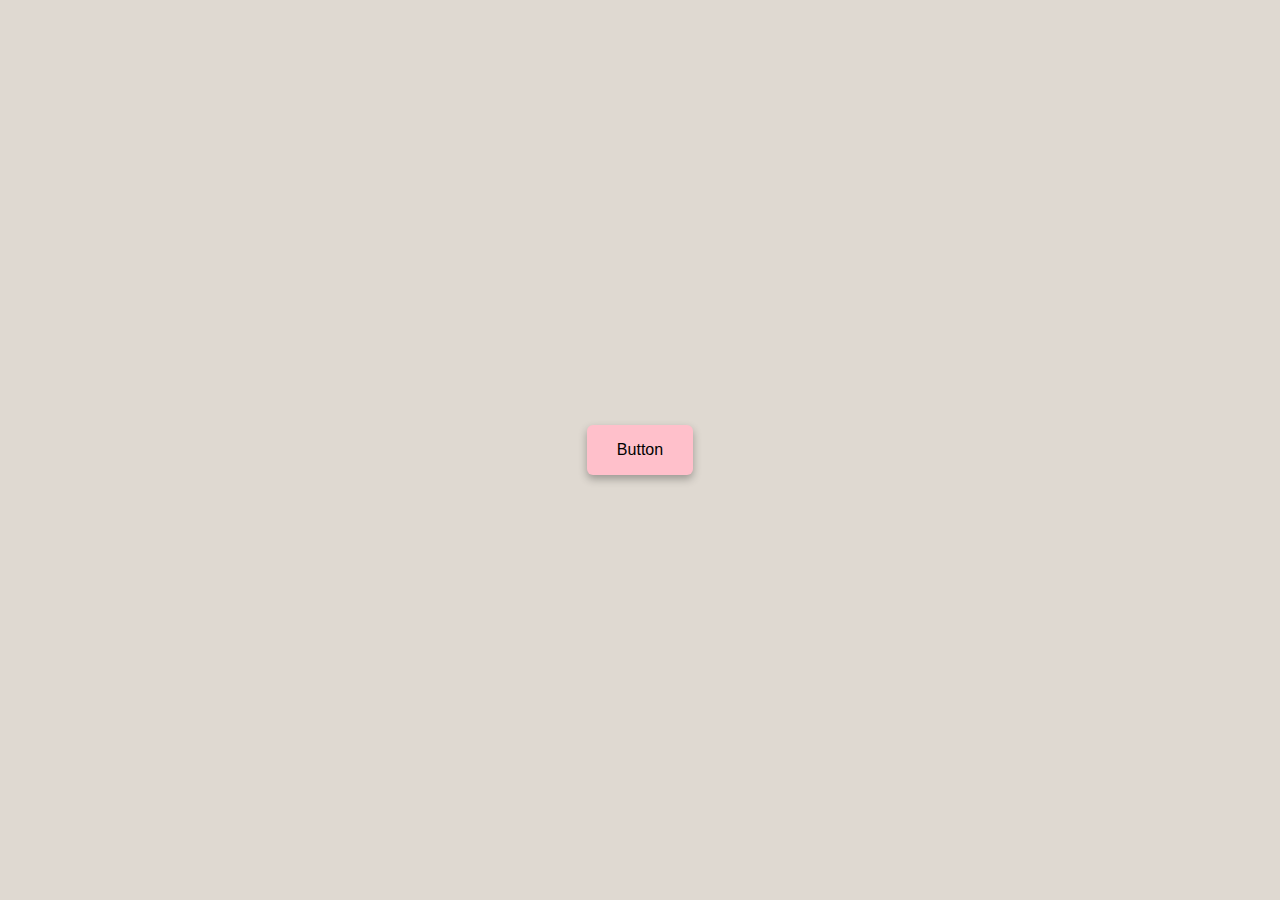
<file: Button_animation/index.html>
<!DOCTYPE html>
<html lang="en">
<head>
    <meta charset="UTF-8">
    <meta name="viewport" content="width=device-width, initial-scale=1.0">
    <title>Button Ripple Effect</title>
    <link rel="stylesheet" href="style.css">
</head>
<body>
 <a href="#" class="btn"><Span >Button</Span></a>

 <script src="script.js"></script>  
</body>
</html>
</file>
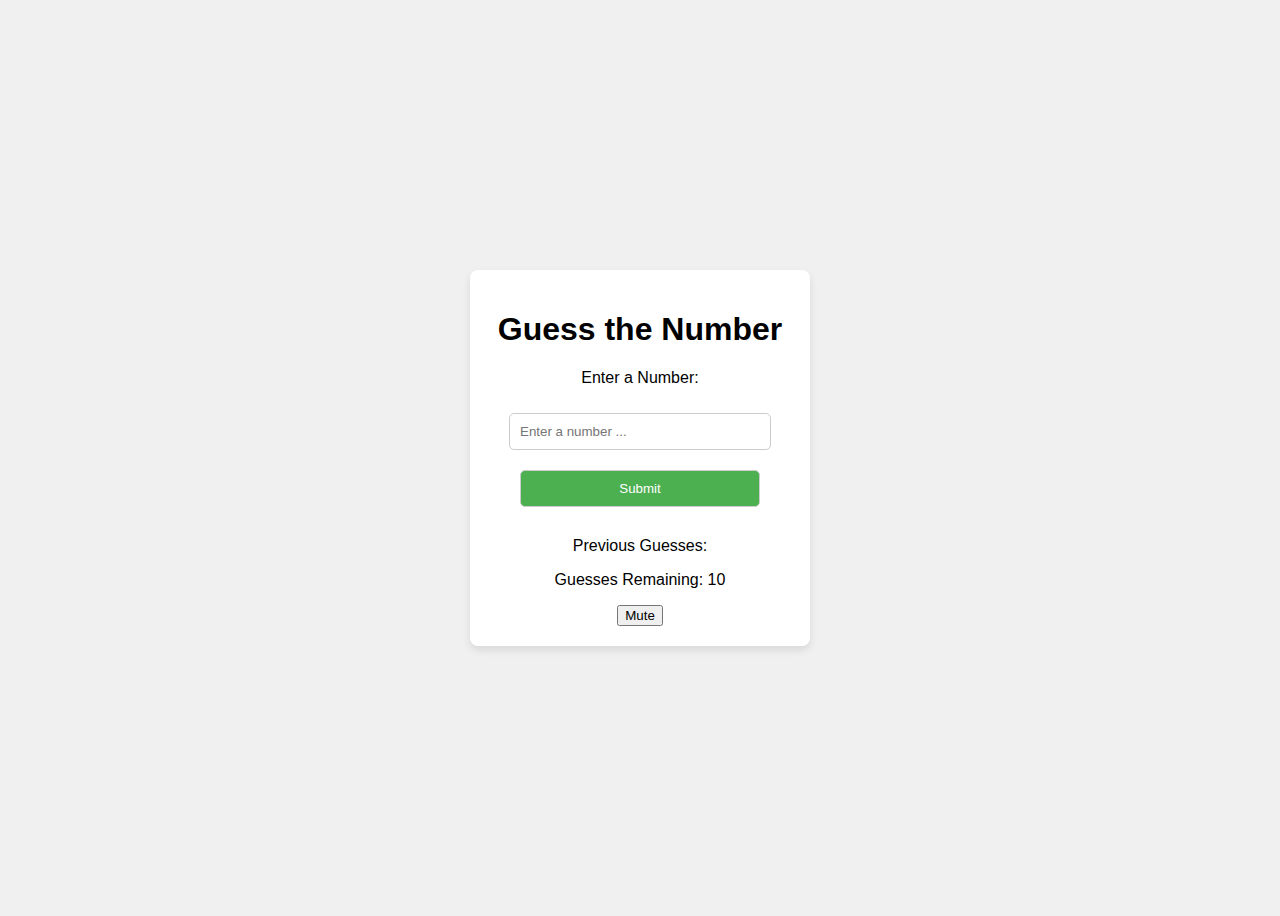
<file: Guess the Number/index.html>
<!DOCTYPE html>
<html lang="en">
  <head>
    <meta charset="UTF-8" />
    <meta name="viewport" content="width=device-width, initial-scale=1.0" />
    <title>Guess the Number</title>
    <link rel="stylesheet" href="style.css" />
    <!-- Linking to the external CSS file -->
  </head>
  <body>
    <div class="container">
      <h1>Guess the Number</h1>

      <p>Enter a Number:</p>
      <input type="text" placeholder="Enter a number ..." id="guessField" />
      <input type="submit" id="subt" value="Submit" />
      <div class="resultParas">
        <p>Previous Guesses: <span class="guesses"></span></p>
        <p>Guesses Remaining: <span class="lastResult">10</span></p>
        <p class="lowOrHigh"></p>
      </div>
      <button id="muteButton">Mute</button>
    </div>
    <audio id="backgroundMusic" loop>
      <source src="game.mp3" type="audio/mp3" />
    </audio>
    <audio id="correctGuessSound">
      <source src="win.mp3" type="audio/mp3" />
    </audio>
    <audio id="wrongGuessSound">
      <source src="wrong.mp3" type="audio/mp3" />
    </audio>
    <script src="script.js"></script>
    <!-- Linking to the external JavaScript file -->
  </body>
</html>
</file>
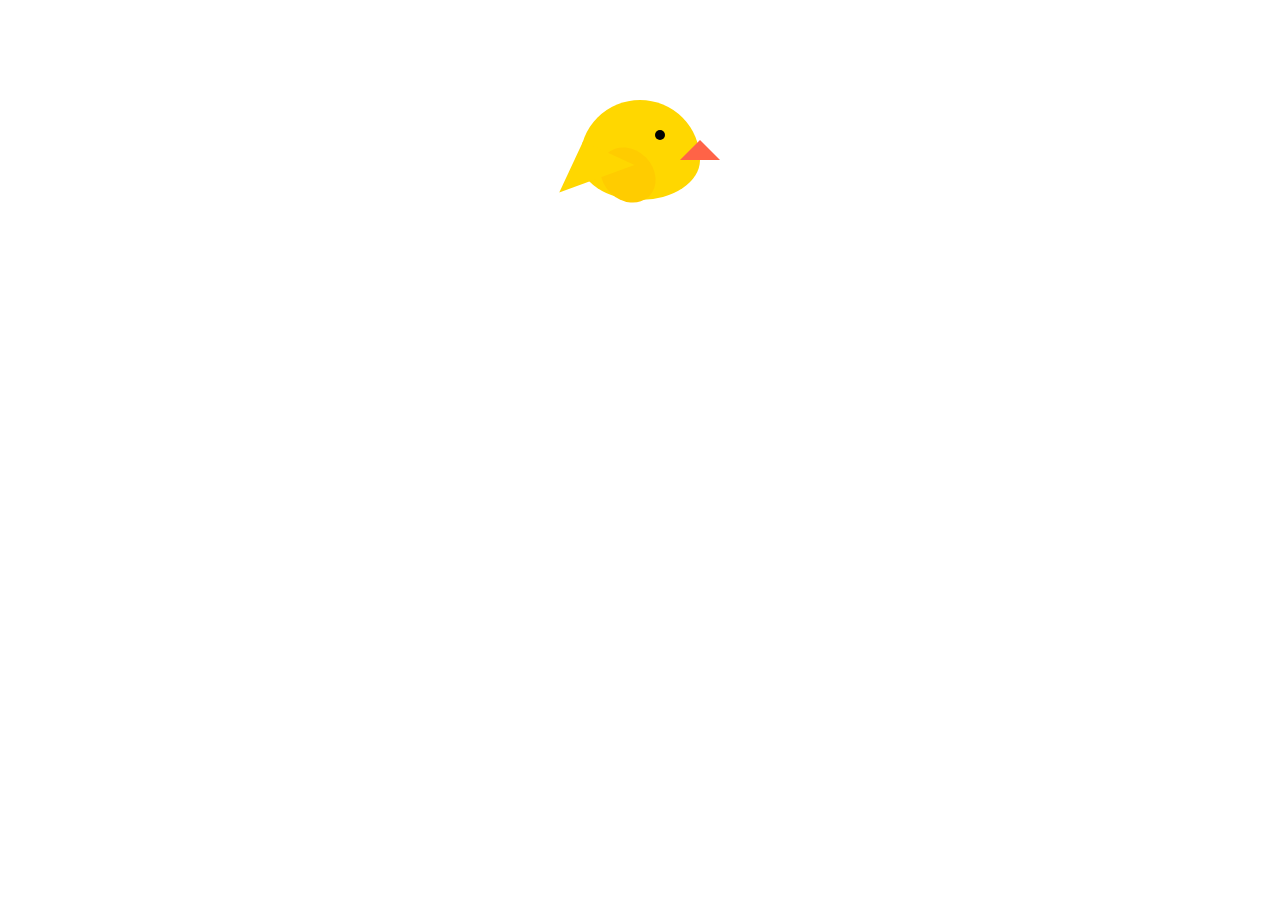
<file: Insta/index.html>
<!DOCTYPE html>
<html lang="en">
<head>
    <meta charset="UTF-8">
    <meta name="viewport" content="width=device-width, initial-scale=1.0">
    <title>CSS Bird</title>
    <style>
        .bird {
            position: relative;
            width: 120px;
            height: 100px;
            background-color: #ffd700; /* Bird body color */
            border-radius: 50% 50% 50% 50% / 60% 60% 40% 40%;
            margin: 100px auto;
        }

        /* Bird's wing */
        .bird::before {
            content: '';
            position: absolute;
            top: 50%;
            left: 15%;
            width: 60px;
            height: 50px;
            background-color: #ffcc00;
            border-radius: 50%;
            transform: rotate(45deg);
        }

        /* Bird's beak */
        .beak {
            position: absolute;
            top: 40%;
            left: 100px;
            width: 0;
            height: 0;
            border-left: 20px solid transparent;
            border-right: 20px solid transparent;
            border-bottom: 20px solid #ff6347; /* Beak color */
        }

        /* Bird's eye */
        .eye {
            position: absolute;
            top: 30%;
            left: 75px;
            width: 10px;
            height: 10px;
            background-color: black;
            border-radius: 50%;
        }

        /* Bird's tail */
        .tail {
            position: absolute;
            bottom: 20px;
            left: -30px;
            width: 0;
            height: 0;
            border-left: 40px solid transparent;
            border-right: 40px solid transparent;
            border-bottom: 40px solid #ffd700; /* Same as bird body color */
            transform: rotate(-20deg);
        }
    </style>
</head>
<body>
    <div class="bird">
        <div class="beak"></div>
        <div class="eye"></div>
        <div class="tail"></div>
    </div>
</body>
</html>
</file>
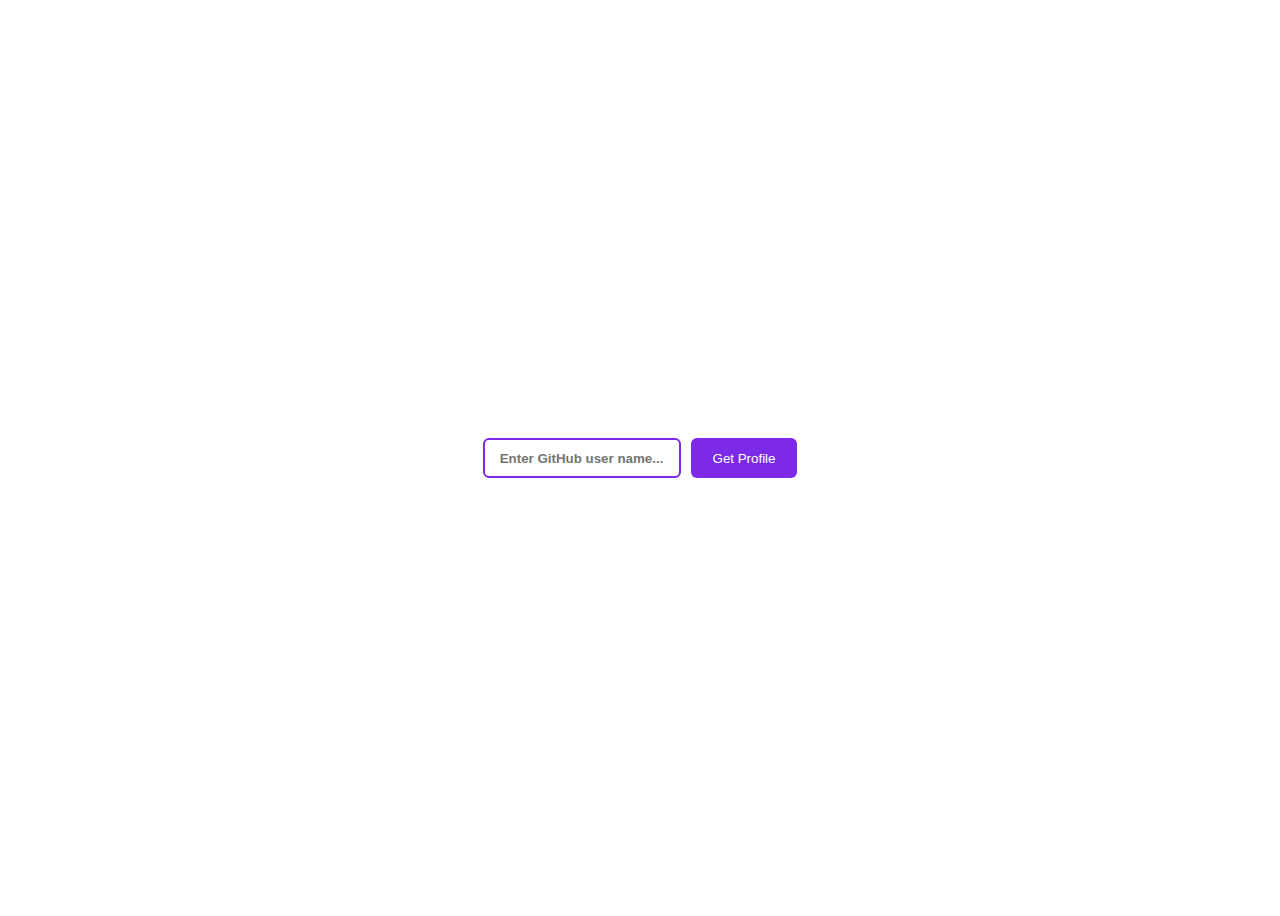
<file: ProfileCard/index.html>
<!DOCTYPE html>
<html lang="en">
  <head>
    <meta charset="UTF-8" />
    <meta name="viewport" content="width=device-width, initial-scale=1.0" />
    <title>GitHub Profile Card</title>
    <link rel="stylesheet" href="style.css" />
  </head>
  <body>
    <div class="mainContainer">
      <div class="inputContainer">
        <input
          type="text"
          id="username"
          placeholder="Enter GitHub user name..."
        />
        <button id="button" onclick="getUserData()">Get Profile</button>
      </div>
      <div id="userInfo">
        <div class="card">
          <div id="img"></div>
          <div>
            <p id="Name"></p>
            <p id="Bio"></p>
            <p id="followers"></p>
            <p id="Repo"></p>
          </div>
        </div>
      </div>
    </div>
    <script src="script.js"></script>
  </body>
</html>
</file>
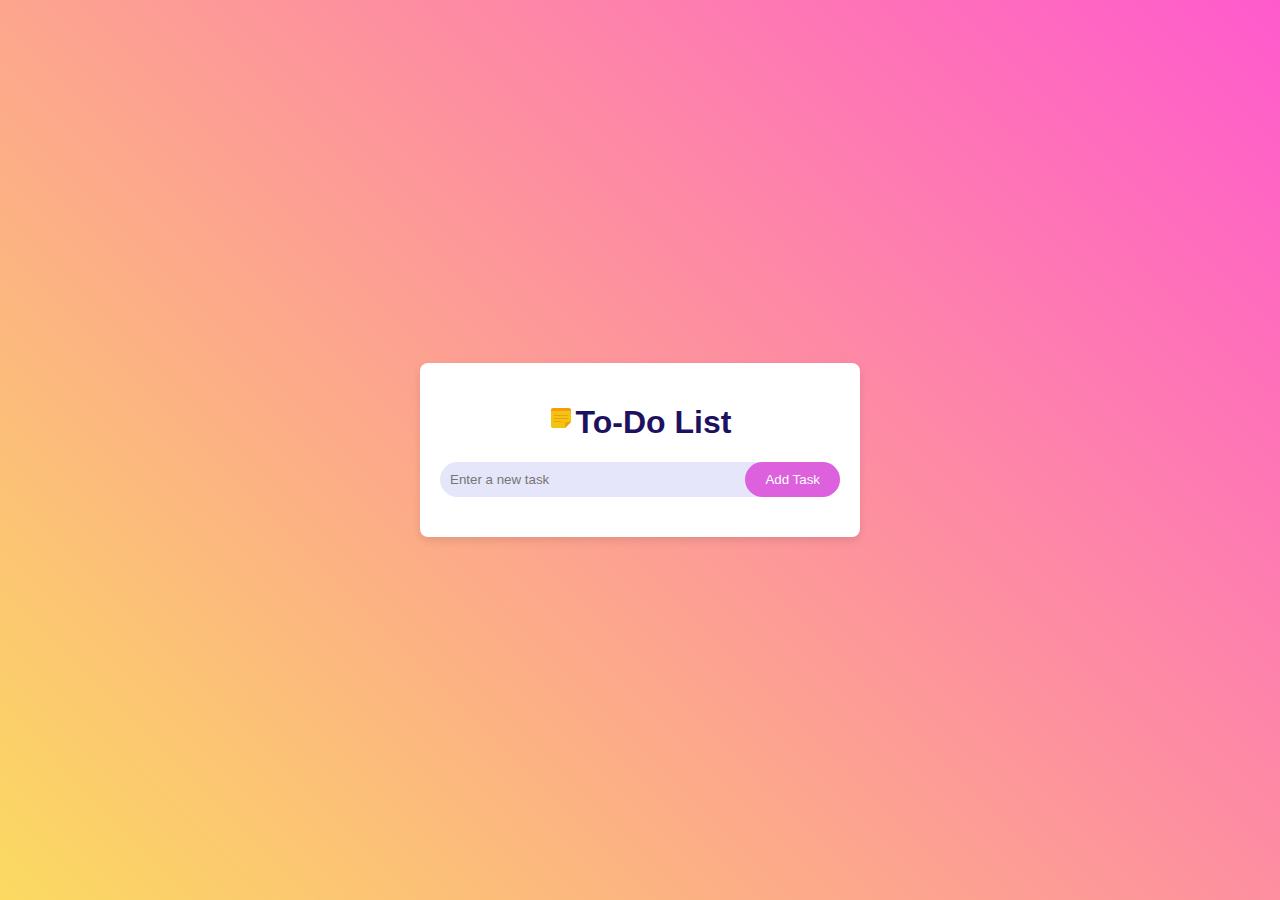
<file: To Do Lists/index.html>
<!DOCTYPE html>
<html lang="en">
<head>
    <meta charset="UTF-8">
    <meta name="viewport" content="width=device-width, initial-scale=1.0">
    <title>To-Do List</title>
    <link rel="stylesheet" href="style.css">
</head>
<body>
    <div class="container">
        <h1>   <?xml version="1.0" ?><svg height="27" version="1.1" width="27" xmlns="http://www.w3.org/2000/svg" xmlns:cc="http://creativecommons.org/ns#" xmlns:dc="http://purl.org/dc/elements/1.1/" xmlns:rdf="http://www.w3.org/1999/02/22-rdf-syntax-ns#"><g transform="translate(0 -1028.4)"><path d="m2 4v13.531 2.469c0 1.105 0.8954 2 2 2h4 8l6-6v-12h-20z" fill="#f1c40f" transform="translate(0 1028.4)"/><g fill="#f39c12"><path d="m5 9v1h14v-1h-14zm0 3v1h14v-1h-14zm0 3v1h7v-1h-7z" transform="translate(0 1028.4)"/><path d="m22 1044.4-6 6v-4c0-1.1 0.895-2 2-2h4z"/><path d="m2 1033.4v-1c0-1.1 0.8954-2 2-2h4 8 4c1.105 0 2 0.9 2 2v1h-20z"/></g></g></svg>To-Do List</h1>
        <div class="input-container">
            <input type="text" id="todo-input" placeholder="Enter a new task">
            <button id="add-btn">Add Task</button>
        </div>
        <ul id="todo-list"></ul>
       
       
    </div>

    <script src="script.js"></script> 
</body>
</html>
</file>
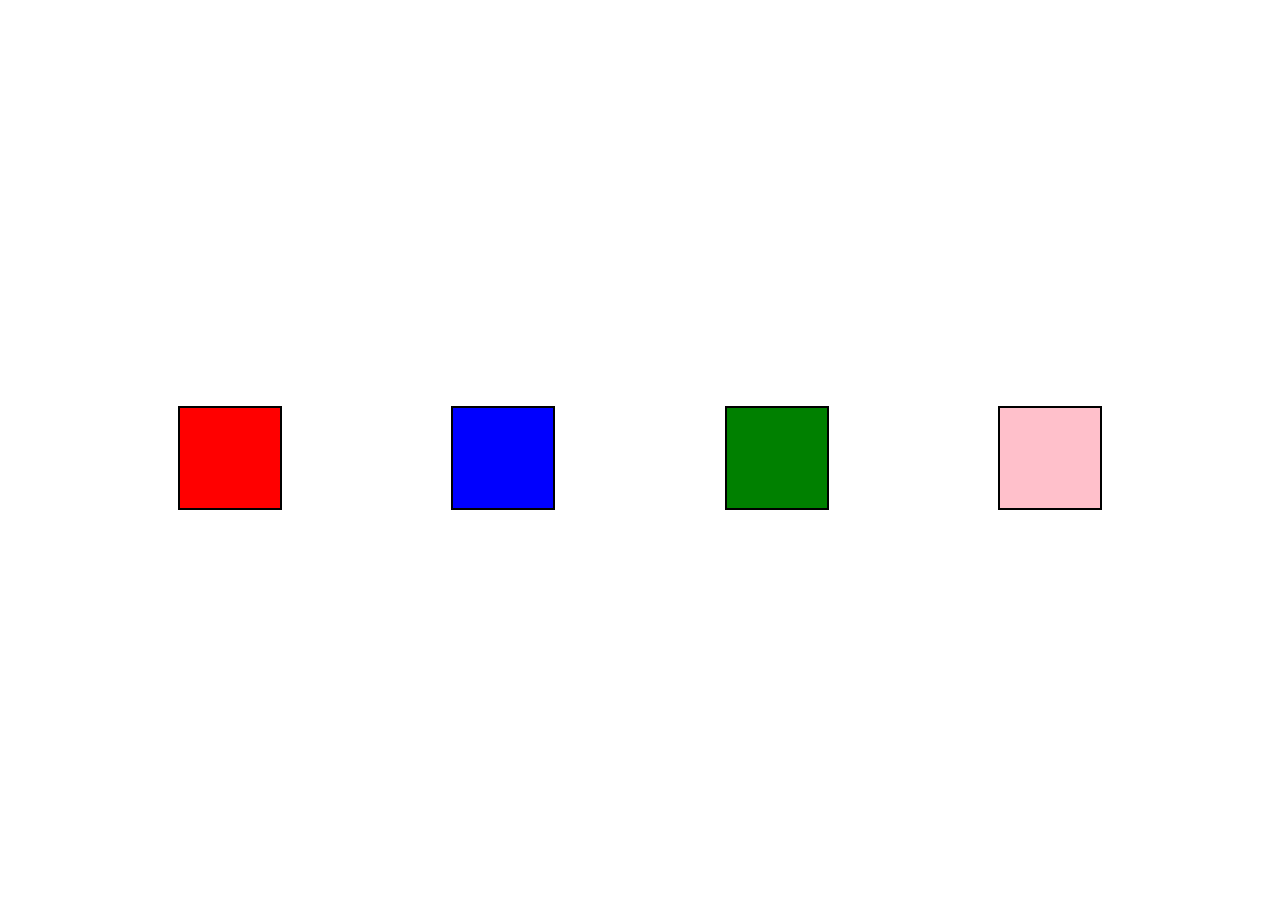
<file: Color Changer/inedex.html>
<!DOCTYPE html>
<html lang="en">
  <head>
    <meta charset="UTF-8" />
    <meta name="viewport" content="width=device-width, initial-scale=1.0" />
    <title>Document</title>
    <link rel="stylesheet" href="styles.css" />
  </head>
  <body>
    <div class="conatainer">
      <div class="box" id="red" style="background-color: red"></div>

      <div class="box" id="blue" style="background-color: blue"></div>
      <div class="box" id="green" style="background-color: green"></div>
      <div class="box" id="pink" style="background-color: pink"></div>

      <script>
        const buttons = document.querySelectorAll(".box");
        const body = document.querySelector("body");

        buttons.forEach(function (button) {
          console.log(button);
          button.addEventListener("click", function (e) {
            console.log(e);
            console.log(e.target);
            if (e.target.id === "pink") {
              body.style.backgroundColor = e.target.id;
            }
            if (e.target.id === "green") {
              body.style.backgroundColor = e.target.id;
            }
            if (e.target.id === "blue") {
              body.style.backgroundColor = e.target.id;
            }
            if (e.target.id === "red") {
              body.style.backgroundColor = e.target.id;
            }
          });
        });
      </script>
    </div>
  </body>
</html>
</file>
<file: Button_animation/style.css>
body {
    margin: 0;
    padding: 0;
    background-color: rgb(223, 217, 209);
    height: 100vh;
    display: flex;
    justify-content: center;
    align-items: center;
}

.btn {
    padding: 16px 30px;
    font-family: sans-serif;
    background-color: pink;
    border: none;
    color: black;
    border-radius: 6px;
    box-shadow: 0 4px 8px rgba(0, 0, 0, 0.3);
    cursor: pointer;
    position: relative;
    text-decoration: none;
    overflow: hidden;
}

.btn::before {
    content: "";
    position: absolute;
    width: 0px;
    height: 0px;
    background-color: rgba(255, 68, 0, 0.877);
    border-radius: 50%;
    top: var(--y-pos);
    left: var(--x-pos);
    transform: translate(-50%, -50%);
    transition: width 0.3s ease, height 0.3s ease;
    z-index: 0;
}
.btn:hover::before {
    width: 300px;
    height: 300px;
}

.btn span {
    position: relative;
    z-index: 1; 
}
</file>
<file: Guess the Number/style.css>
body {
    font-family: Arial, sans-serif;
    display: flex;
    justify-content: center;
    align-items: center;
    height: 100vh;
    background-color: #f0f0f0;
}

.container {
    text-align: center;
    background-color: #fff;
    padding: 20px;
    border-radius: 8px;
    box-shadow: 0px 4px 8px rgba(0, 0, 0, 0.1);
    width: 300px;
}

input[type="text"], #subt {
    padding: 10px;
    margin-top: 10px;
    margin-bottom: 10px;
    width: 80%;
    border: 1px solid #ccc;
    border-radius: 5px;
}

#subt {
    background-color: #4CAF50;
    color: white;
    cursor: pointer;
    transition: transform 0.3s ease;
}

#subt:hover {
    transform: scale(1.1);
    background-color: #45a049;
}

.resultParas {
    margin-top: 20px;
}

.shake {
    animation: shake 0.5s;
}

@keyframes shake {
    0% { transform: translateX(0); }
    25% { transform: translateX(-5px); }
    50% { transform: translateX(5px); }
    75% { transform: translateX(-5px); }
    100% { transform: translateX(0); }
}

.fade {
    animation: fadeIn 1s ease-in;
}

@keyframes fadeIn {
    from { opacity: 0; }
    to { opacity: 1; }
}

.winner {
    animation: winner 1s ease-in-out infinite;
}

@keyframes winner {
    0% { transform: scale(1); }
    50% { transform: scale(1.3); }
    100% { transform: scale(1); }
}

#guessField:focus {
    box-shadow: 0 0 10px #4CAF50;
}

.leaderboard {
    margin-top: 20px;
    background-color: #f9f9f9;
    padding: 10px;
    border-radius: 5px;
}

.timer {
    margin-top: 20px;
    font-size: 14px;
    color: #555;
}
</file>
<file: ProfileCard/style.css>
body {
  display: flex;
  justify-content: center;
  align-items: center;
  height: 100vh;
  background-color: rgb(255, 255, 255);
}
.mainContainer {
  display: flex;
  justify-content: center;
  flex-direction: column;
  gap: 25px;
  align-items: center;
}
.inputContainer {
    display: flex;
    height: 40px;
    gap: 10px;
    
}

#username {
  width: 190px;
  text-align: center;
  font-weight: 700;
  border: 2px solid #7d2ae8;
  border-radius: 6px;
  outline: none;
}


#button {
    position: relative;
    padding: 10px 22px;
    border-radius: 6px;
    border: none;
    color: #fff;
    cursor: pointer;
    background-color: #7d2ae8;
    transition: all 0.2s ease;
  }
  
#button:active {
    transform: scale(0.96);
  }
  
  #button:before,
  #button:after {
    position: absolute;
    content: "";
    width: 150%;
    left: 50%;
    height: 100%;
    transform: translateX(-50%);
    z-index: -1000;
    background-repeat: no-repeat;
  }
  
  #button:hover:before {
    top: -70%;
    background-image: radial-gradient(circle, #7d2ae8 20%, transparent 20%),
      radial-gradient(circle, transparent 20%, #7d2ae8 20%, transparent 30%),
      radial-gradient(circle, #7d2ae8 20%, transparent 20%),
      radial-gradient(circle, #7d2ae8 20%, transparent 20%),
      radial-gradient(circle, transparent 10%, #7d2ae8 15%, transparent 20%),
      radial-gradient(circle, #7d2ae8 20%, transparent 20%),
      radial-gradient(circle, #7d2ae8 20%, transparent 20%),
      radial-gradient(circle, #7d2ae8 20%, transparent 20%),
      radial-gradient(circle, #7d2ae8 20%, transparent 20%);
    background-size: 10% 10%, 20% 20%, 15% 15%, 20% 20%, 18% 18%, 10% 10%, 15% 15%,
      10% 10%, 18% 18%;
    background-position: 50% 120%;
    animation: greentopBubbles 0.6s ease;
  }
  
  @keyframes greentopBubbles {
    0% {
      background-position: 5% 90%, 10% 90%, 10% 90%, 15% 90%, 25% 90%, 25% 90%,
        40% 90%, 55% 90%, 70% 90%;
    }
  
    50% {
      background-position: 0% 80%, 0% 20%, 10% 40%, 20% 0%, 30% 30%, 22% 50%,
        50% 50%, 65% 20%, 90% 30%;
    }
  
    100% {
      background-position: 0% 70%, 0% 10%, 10% 30%, 20% -10%, 30% 20%, 22% 40%,
        50% 40%, 65% 10%, 90% 20%;
      background-size: 0% 0%, 0% 0%, 0% 0%, 0% 0%, 0% 0%, 0% 0%;
    }
  }
  
  #button:hover::after {
    bottom: -70%;
    background-image: radial-gradient(circle, #7d2ae8 20%, transparent 20%),
      radial-gradient(circle, #7d2ae8 20%, transparent 20%),
      radial-gradient(circle, transparent 10%, #7d2ae8 15%, transparent 20%),
      radial-gradient(circle, #7d2ae8 20%, transparent 20%),
      radial-gradient(circle, #7d2ae8 20%, transparent 20%),
      radial-gradient(circle, #7d2ae8 20%, transparent 20%),
      radial-gradient(circle, #7d2ae8 20%, transparent 20%);
    background-size: 15% 15%, 20% 20%, 18% 18%, 20% 20%, 15% 15%, 20% 20%, 18% 18%;
    background-position: 50% 0%;
    animation: greenbottomBubbles 0.6s ease;
  }
  
  @keyframes greenbottomBubbles {
    0% {
      background-position: 10% -10%, 30% 10%, 55% -10%, 70% -10%, 85% -10%,
        70% -10%, 70% 0%;
    }
  
    50% {
      background-position: 0% 80%, 20% 80%, 45% 60%, 60% 100%, 75% 70%, 95% 60%,
        105% 0%;
    }
  
    100% {
      background-position: 0% 90%, 20% 90%, 45% 70%, 60% 110%, 75% 80%, 95% 70%,
        110% 10%;
      background-size: 0% 0%, 0% 0%, 0% 0%, 0% 0%, 0% 0%, 0% 0%;
    }
  }

#userInfo {
  display: none;
}
.card {
  height: 400px;
  width: 300px;
  border-radius: 30px;
  background: #e0e0e0;
  box-shadow: 15px 15px 30px #bebebe, -15px -15px 30px #ffffff;
  box-sizing: border-box;
  display: flex;
  flex-direction: column;
  justify-content: space-between;
  align-items: center;
  padding: 15px;
  overflow: hidden;
}

#img {
  width: 70%;
  height: 50%;
  margin: 15px;
  background-size: cover;
  background-position: center;
  background-repeat: no-repeat;
  border-radius: 15px;
  border: 1px solid #fff;
}
</file>
<file: To Do Lists/style.css>
body {
    font-family: Arial, sans-serif;
    background-color: #FBDA61;
    background-image: linear-gradient(45deg, #FBDA61 0%, #FF5ACD 100%);
    display: flex;
    justify-content: center;
    align-items: center;
    height: 100vh;
    margin: 0;
}

.container {
    background-color: white;
    padding: 20px;
    border-radius: 8px;
    box-shadow: 0 4px 8px rgba(0, 0, 0, 0.1);
    width: 400px;
}

h1 {
    text-align: center;
    color:#1d1160;
}

.input-container {
    display: flex;
    margin-bottom: 20px;
    position: relative;
    
}

#todo-input {
    flex: 1;
    padding: 10px;
    border: 0;
    outline: 0;
    border-radius: 20px;
    background-color: #E6E6FA;
    
}

#add-btn {
    padding: 10px 20px;
    background-color: #dd60dd;
    color: white;
    border: none;
    border-radius: 20px;
    cursor: pointer;
    position: absolute;
    right: 0;
}

#add-btn:hover {
    background-color: #e614e6;
}

#todo-list {
    list-style-type: none;
    padding: 0;
}

#todo-list li {
    padding: 10px;
    background-color: #f9f9f9;
    margin-bottom: 10px;
    display: flex;
  
    align-items: center;
    border-radius: 4px;
    transition: background-color 0.3s;
    position: relative;
    
}
#todo-list li::before {
    content: '';
    background-image: url(image/circle.svg);
    height: 18px;
    width: 18px;
    background-position: center;
    background-size: cover;
    margin-right: 10px;
 
    
}
#todo-list li.completed {
    text-decoration: line-through;
    background-color: #d4edda;
}
#todo-list li.completed::before {
    background-image: url(image/complete.svg);
}

.remove-btn {
    background-color: #dc3545;
    color: white;
    border: none;
    padding: 5px 10px;
    border-radius: 4px;
    cursor: pointer;
    position: absolute;
    right: 0;
}

.remove-btn:hover {
    background-color: #c82333;
}
</file>
<file: Color Changer/styles.css>
.conatainer {
    height: 100vh;
    width: 100%;
    /* background-color: rgb(184, 105, 1); */
    display: flex;
    justify-content: space-evenly;
    
    align-items: center;



}


.box {
    height: 100px;
    width: 100px;
    border: 2px solid black;
    
}
</file>
